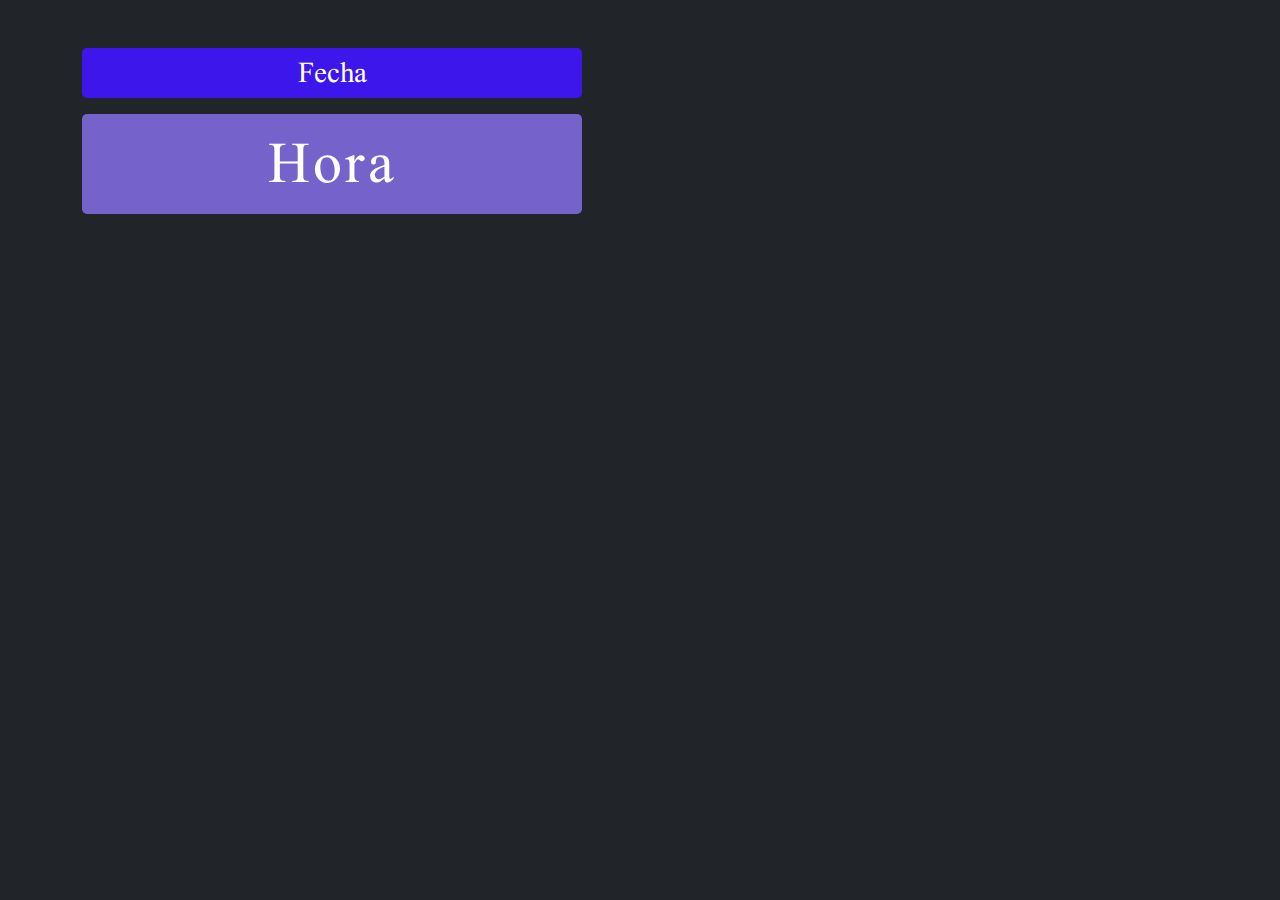
<file: ejer_3/index.html>
<!DOCTYPE html>
<html lang="en">
<head>
    <meta charset="UTF-8">
    <meta http-equiv="X-UA-Compatible" content="IE=edge">
    <meta name="viewport" content="width=device-width, initial-scale=1.0">
    <meta name="author" content="RAFIJ">
    <meta name="description" content="Ejercicios DOM / BOM JS">
    <meta name="keywords" content="objetos, clases, DOM, BOM, javascript">
    <link rel="stylesheet" href="css/bootstrap.min.css">
    <link rel="stylesheet" href="css/style.css">
    <title>BOM - Reloj y fecha</title>
</head>
<body class="bg-dark">
    <main class="container my-5 text-center">
        <section id="contenedorP">
            <p id="fecha" class="fecha">Fecha</p>

            <p id="hora" class="hora my-3">Hora</p>
            
        </section>

    </main>
    <script src="js/bootstrap.min.js"></script>
    <script src="js/reloj.js"></script>
    
</body>
</html>
</file>
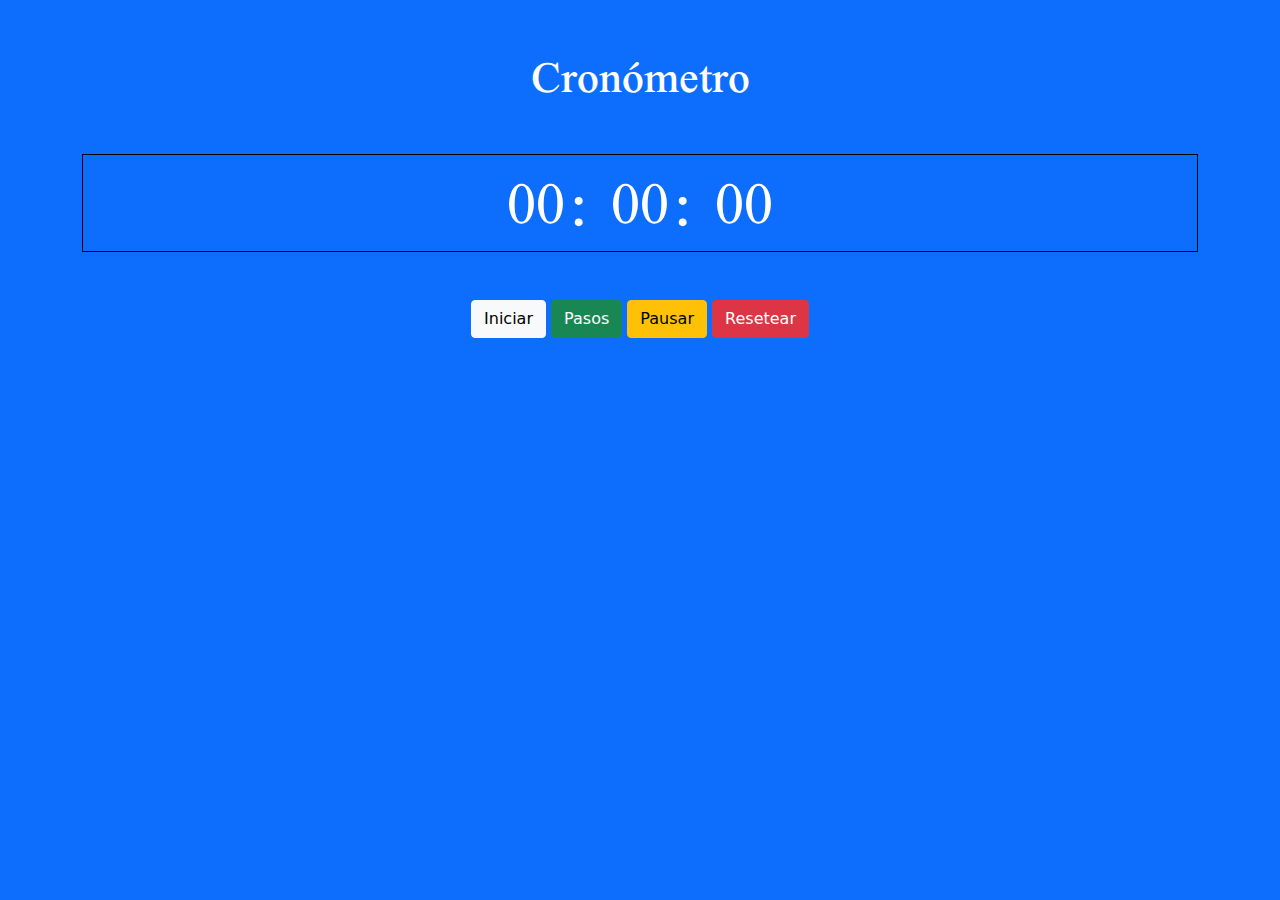
<file: ejer_4/index.html>
<!DOCTYPE html>
<html lang="en">
<head>
    <meta charset="UTF-8">
    <meta http-equiv="X-UA-Compatible" content="IE=edge">
    <meta name="viewport" content="width=device-width, initial-scale=1.0">
    <meta name="author" content="RAFIJ">
    <meta name="description" content="Ejercicios DOM / BOM JS">
    <meta name="keywords" content="objetos, clases, DOM, BOM, javascript">
    <link rel="stylesheet" href="css/bootstrap.min.css">
    <link rel="stylesheet" href="css/style.css">
    <title>BOM - Cronómetro</title>
</head>
<body class="bg-primary">
    <main class="container my-5 text-center">
        <h1 class="my-4 title"> Cronómetro</h1>
        <section id="contenedorP">
            <p id="temp" class="my-5 crono">Tiempo</p>  
            <ol id="results" class="my-5 pasos"></ol>  
        </section>
        <section class="my-5">
            <button class="btn btn-light" onclick="cronometro.start();">Iniciar</button>
            <button class="btn btn-success" onclick="cronometro.lap();">Pasos</button>
            <button class="btn btn-warning" onclick="cronometro.stop();">Pausar</button>
            <button class="btn btn-danger" onclick="cronometro.resetTotal();">Resetear</button>
        </section>

    </main>
    <script src="js/bootstrap.min.js"></script>
    <script src="js/tempo.js"></script>
    
</body>
</html>
</file>
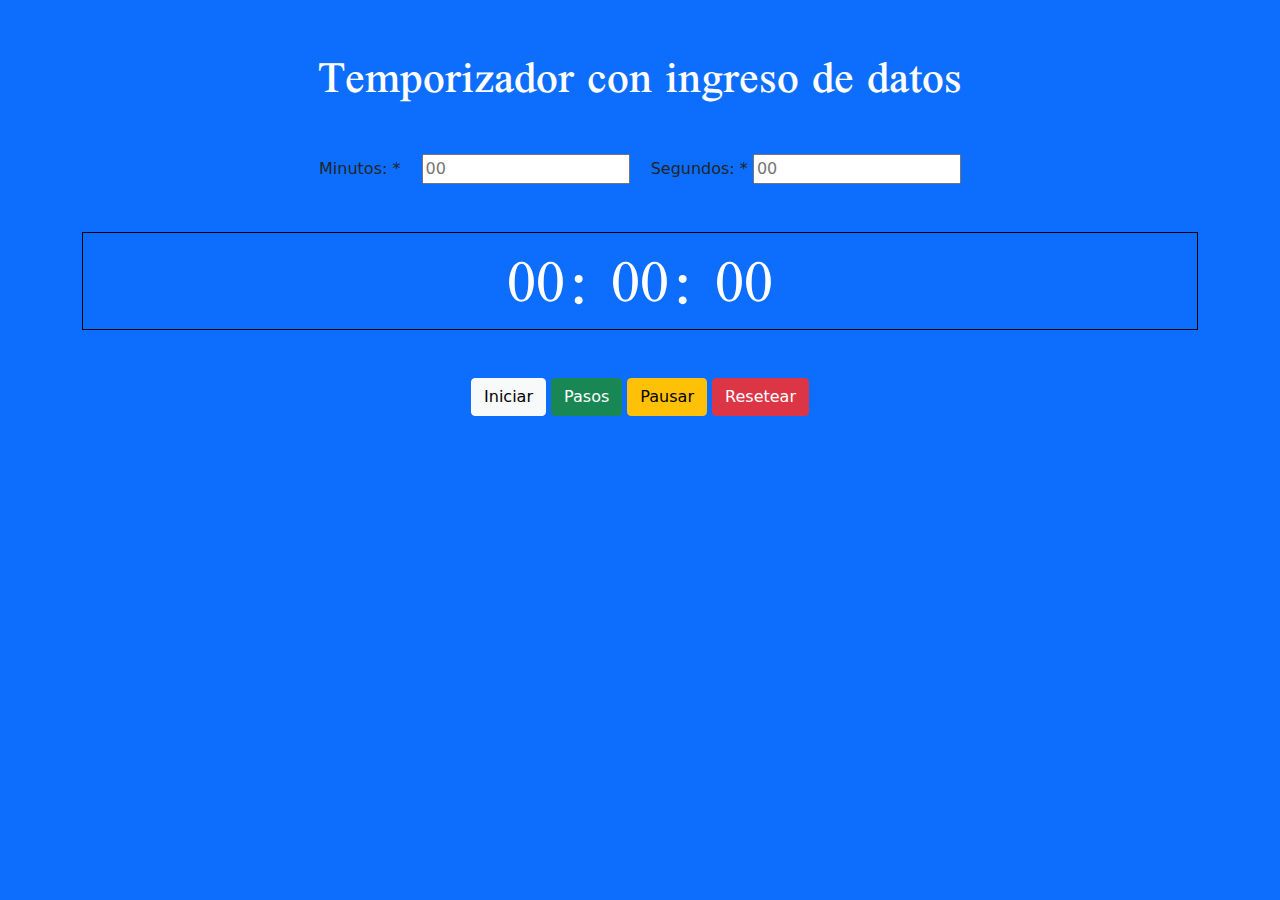
<file: ejer_5/index.html>
<!DOCTYPE html>
<html lang="en">
<head>
    <meta charset="UTF-8">
    <meta http-equiv="X-UA-Compatible" content="IE=edge">
    <meta name="viewport" content="width=device-width, initial-scale=1.0">
    <meta name="author" content="RAFIJ">
    <meta name="description" content="Ejercicios DOM / BOM JS">
    <meta name="keywords" content="objetos, clases, DOM, BOM, javascript">
    <link rel="stylesheet" href="css/bootstrap.min.css">
    <link rel="stylesheet" href="css/style.css">
    <title>BOM - Temporizador</title>
</head>
<body class="bg-primary">
    <main class="container my-5 text-center">
        <h1 class="my-5 title"> Temporizador con ingreso de datos</h1>
        <section id="contenedorP">
            <div>
                <label for="minutos"> Minutos: *</label>
                <input type="text" class="mx-3" id="minutos" placeholder="00" required> 
                <label for="minutos"> Segundos: *</label>
                <input type="text" id="segundos" placeholder="00" required> 
            </div>
            <p id="temp" class="my-5 crono">Tiempo</p>  
            <ol id="results" class="my-5 pasos"></ol>  
        </section>
        <section class="my-5">
            <button class="btn btn-light" onclick="cronometro.start();">Iniciar</button>
            <button class="btn btn-success" onclick="cronometro.lap();">Pasos</button>
            <button class="btn btn-warning" onclick="cronometro.stop();">Pausar</button>
            <button class="btn btn-danger" onclick="cronometro.resetTotal();">Resetear</button>
        </section>

    </main>
    <script src="js/bootstrap.min.js"></script>
    <script src="js/tempo.js"></script>
    
</body>
</html>
</file>
<file: ejer_3/css/style.css>
@import url('https://fonts.googleapis.com/css2?family=Scheherazade+New:wght@700&display=swap');

.fecha{
    font-family: 'Scheherazade New', serif;
    font-size: 2rem;
    color: white;
    height: 50px;
    width: 500px;
    text-align: center;
    border-radius: 5px;
    background-color: rgb(61, 22, 236);
}

.hora{
    font-family: 'Scheherazade New', serif;
    font-size: 4rem;
    color: white;
    height: 100px;
    width: 500px;
    letter-spacing: 3px;
    border-radius: 5px;
    background-color: rgb(117, 98, 202);
}
</file>
<file: ejer_4/css/style.css>
@import url('https://fonts.googleapis.com/css2?family=Scheherazade+New:wght@700&display=swap');

.crono{
    font-family: 'Scheherazade New', serif;
    font-size: 4rem;
    color: white;
    text-align: center;
    border: 1px black solid;
}

.title{
    font-family: 'Scheherazade New', serif;
    font-size: 3rem;
    color: white;
    text-align: center;
}

.pasos{
    font-family: 'Scheherazade New', serif;
    font-size: 2rem;
    color: white;
    text-align: center;
}
</file>
<file: ejer_5/css/style.css>
@import url('https://fonts.googleapis.com/css2?family=Scheherazade+New:wght@700&display=swap');

.crono{
    font-family: 'Scheherazade New', serif;
    font-size: 4rem;
    color: white;
    text-align: center;
    border: 1px black solid;
}

.title{
    font-family: 'Scheherazade New', serif;
    font-size: 3rem;
    color: white;
    text-align: center;
}

.pasos{
    font-family: 'Scheherazade New', serif;
    font-size: 2rem;
    color: white;
    text-align: center;
}
</file>
